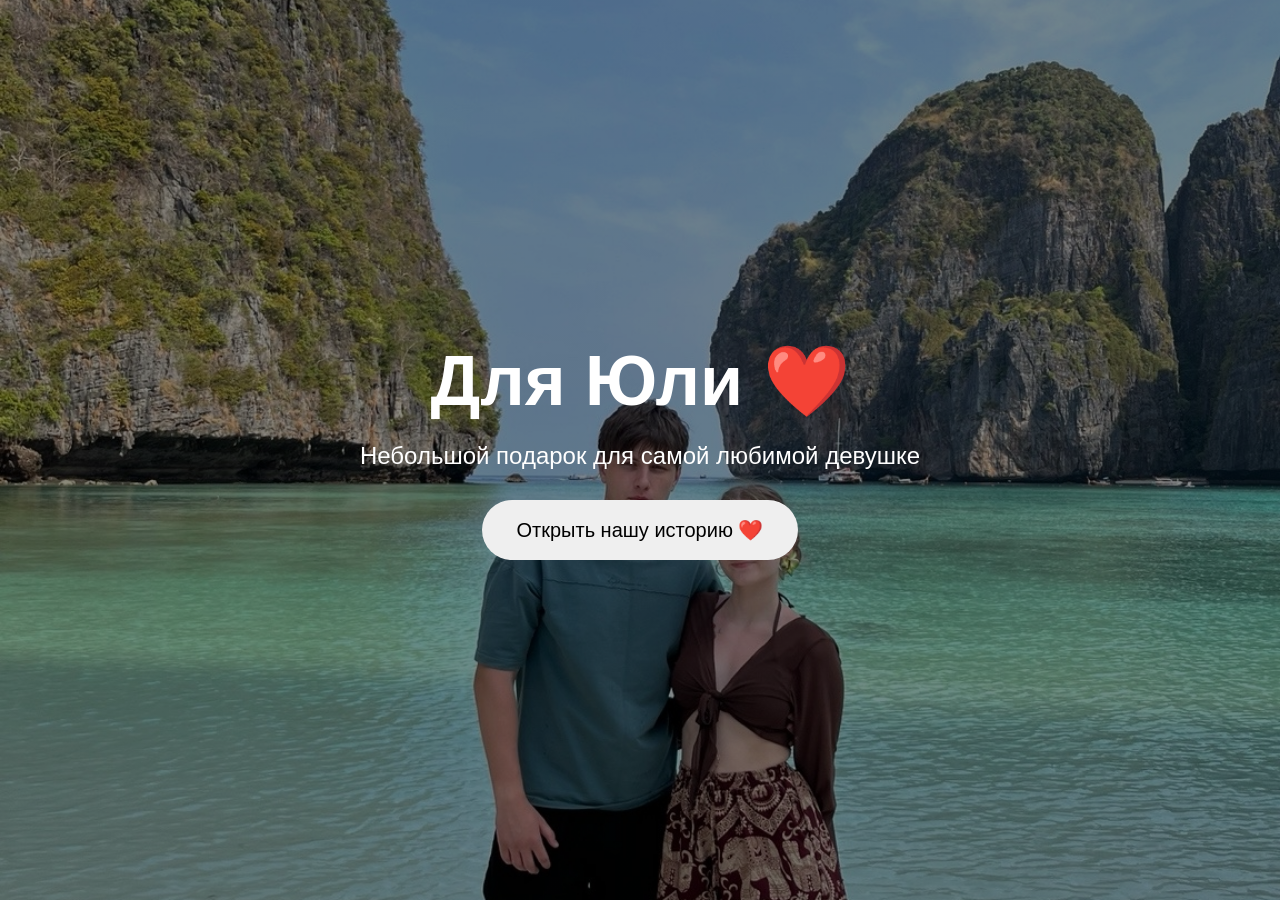
<file: index.html>
<!DOCTYPE html>
<html lang="ru">
<head>
<meta charset="UTF-8">
<meta name="viewport" content="width=device-width, initial-scale=1.0">
<title>Для Юли ❤️</title>
<link rel="stylesheet" href="css/style.css">
</head>
<body>
<div class="hero">
<div class="overlay">
<h1>Для Юли ❤️</h1>
<p>
Небольшой подарок для самой любимой девушке
</p>
<button onclick="window.location.href='story.html'">
Открыть нашу историю ❤️
</button>
</div>
</div>
<script src="script.js"></script>
</body>
</html>
</file>
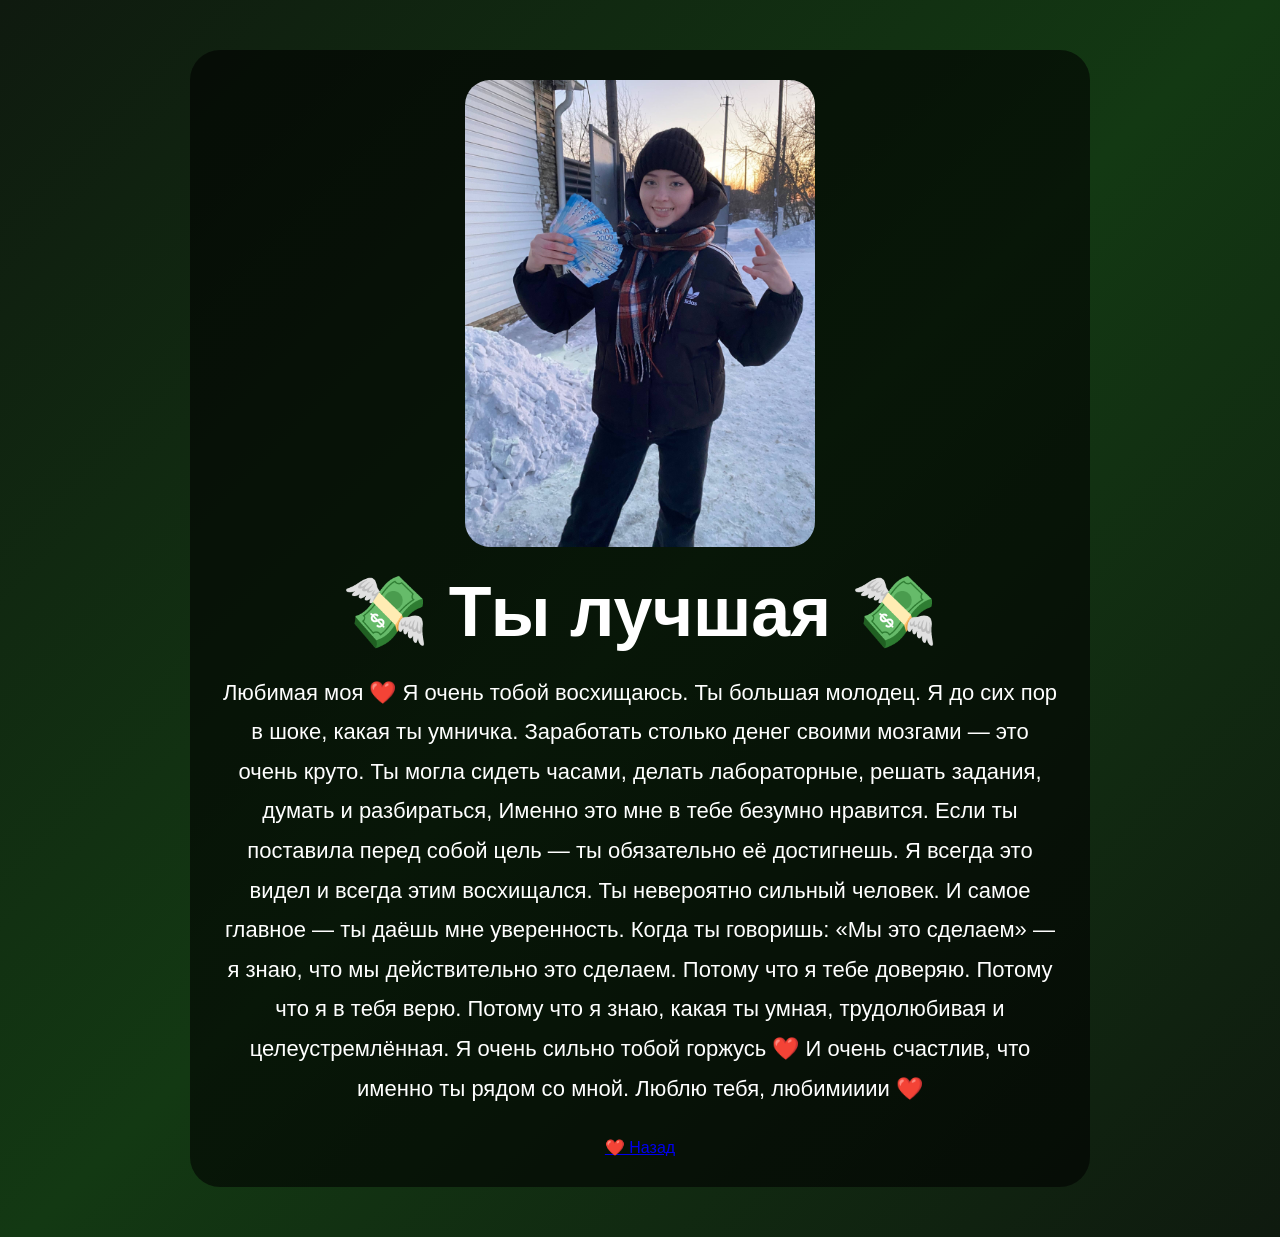
<file: best.html>
<!DOCTYPE html>
<html lang="ru">
<head>
<meta charset="UTF-8">
<title>Ты лучшая 💸</title>
<link rel="stylesheet" href="css/style.css">
</head>
<body class="best-page">
<div class="money-rain"></div>
<div class="best-card">
<img src="images/yulia-money.jpg" alt="Юля">
<h1>💸 Ты лучшая 💸</h1>
<p>
Любимая моя ❤️
Я очень тобой восхищаюсь.
Ты большая молодец. Я до сих пор в шоке,
какая ты умничка.
Заработать столько денег своими мозгами —
это очень круто.
Ты могла сидеть часами, делать лабораторные,
решать задания, думать и разбираться,
Именно это мне в тебе безумно нравится.
Если ты поставила перед собой цель —
ты обязательно её достигнешь.
Я всегда это видел и всегда этим восхищался.
Ты невероятно сильный человек.
И самое главное —
ты даёшь мне уверенность.
Когда ты говоришь:
«Мы это сделаем» —
я знаю, что мы действительно это сделаем.
Потому что я тебе доверяю.
Потому что я в тебя верю.
Потому что я знаю, какая ты умная,
трудолюбивая и целеустремлённая.
Я очень сильно тобой горжусь ❤️
И очень счастлив,
что именно ты рядом со мной.
Люблю тебя, любимииии ❤️
</p>
<a href="story.html" class="back-btn">❤️ Назад</a>
</div>
<script>
for(let i=0;i<40;i++){
    let money=document.createElement("div");
    money.className="money";
    money.innerHTML="💸";
    money.style.left=Math.random()*100+"vw";
    money.style.animationDuration=
    (4+Math.random()*5)+"s";
    document.body.appendChild(money);
}
</script>
</body>
</html>
</file>
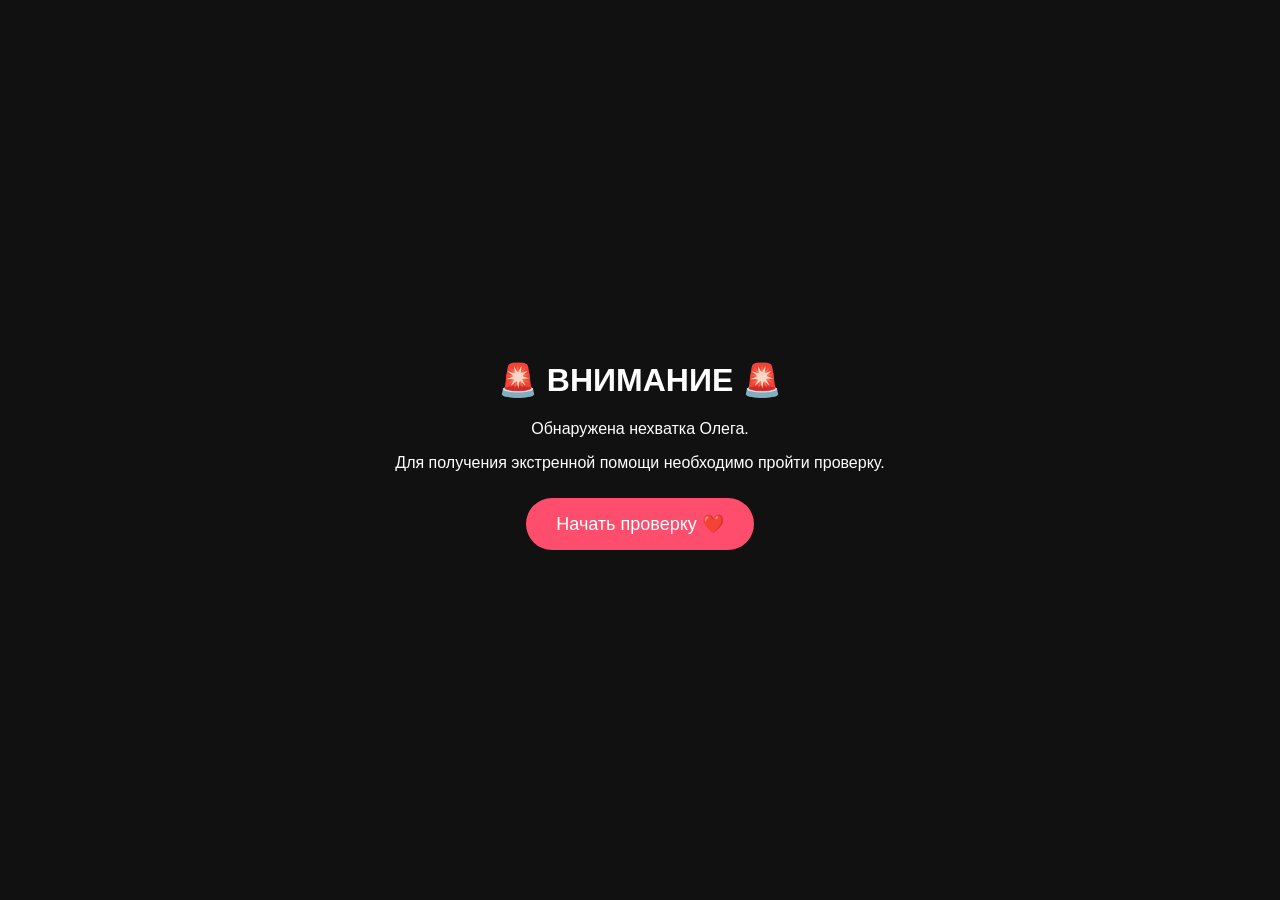
<file: emergency.html>
<!DOCTYPE html>
<html lang="ru">
<head>
<meta charset="UTF-8">
<meta name="viewport" content="width=device-width, initial-scale=1.0">
<title>Аварийный протокол ❤️</title>
<style>
body{
    margin:0;
    background:#111;
    color:white;
    font-family:Arial,sans-serif;
    display:flex;
    justify-content:center;
    align-items:center;
    min-height:100vh;
    text-align:center;
}
.card{
    max-width:800px;
    padding:30px;
}
button{
    margin:10px;
    padding:15px 30px;
    border:none;
    border-radius:30px;
    cursor:pointer;
    font-size:18px;
}
.hidden{
    display:none;
}
.correct{
    background:#ff4d6d;
    color:white;
}
.wrong{
    background:#444;
    color:white;
}
#slider{
    width:300px;
}
</style>
</head>
<body>
<div class="card">
<div id="step1">
<h1>🚨 ВНИМАНИЕ 🚨</h1>
<p>
Обнаружена нехватка Олега.
</p>
<p>
Для получения экстренной помощи
необходимо пройти проверку.
</p>
<button class="correct" onclick="next1()">
Начать проверку ❤️
</button>
</div>
<div id="step2" class="hidden">
<h2>
Вы действительно Юля?
</h2>
<button onclick="wrong()">
Нет
</button>
<button class="correct" onclick="next2()">
Да ❤️
</button>
</div>
<div id="step3" class="hidden">
<h2>
Кто самый лучший парень?
</h2>
<button onclick="wrong()">
Кто-то другой
</button>
<button class="correct" onclick="next3()">
Олег ❤️
</button>
</div>
<div id="step4" class="hidden">
<h2>
Насколько сильно скучаешь?
</h2>
<input
type="range"
min="0"
max="100"
value="50"
id="slider">
<button class="correct" onclick="next4()">

    Проверить ❤️

</button>
</div>
<div id="step5" class="hidden">
<h2>
Результат проверки:
</h2>
<h1>
1000% ❤️
</h1>
<button class="correct" onclick="next5()">
Продолжить
</button>
</div>
<div id="step6" class="hidden"       >
<h2>
Поиск решения...
</h2>
<h1 id="loading">
0%
</h1>
</div>
<div id="step7" class="hidden">
<h1>
🎉 Решение найдено 🎉
</h1>
<p>
Нажмите на подарок
</p>
<button
class="correct"
style="font-size:40px;"
onclick="openGift()">
🎁
</button>
</div>
<div id="final" class="hidden">
<h1>
Экстренная замена Олега  😏❤️
</h1>
<img
src="images/gift.jpg"
style="
max-width:400px;
width:100%;
border-radius:20px;
">
</div>
</div>
<script>
function wrong(){
alert("Неправильный ответ 😡❤️");
}
function next1(){
step1.classList.add("hidden");
step2.classList.remove("hidden");
}
function next2(){
step2.classList.add("hidden");
step3.classList.remove("hidden");
}
function next3(){
step3.classList.add("hidden");
step4.classList.remove("hidden");
}
function next4(){
step4.classList.add("hidden");
step5.classList.remove("hidden");
}
function next5(){
step5.classList.add("hidden");
step6.classList.remove("hidden");
let percent = 0;
const timer = setInterval(()=>{
percent += 5;
document.getElementById("loading")
.innerText = percent + "%";
if(percent >= 100){
clearInterval(timer);
step6.classList.add("hidden");
step7.classList.remove("hidden");
}
},100);
}
function openGift(){
step7.classList.add("hidden");
final.classList.remove("hidden");
}
</script>
</body>
</html>
</file>
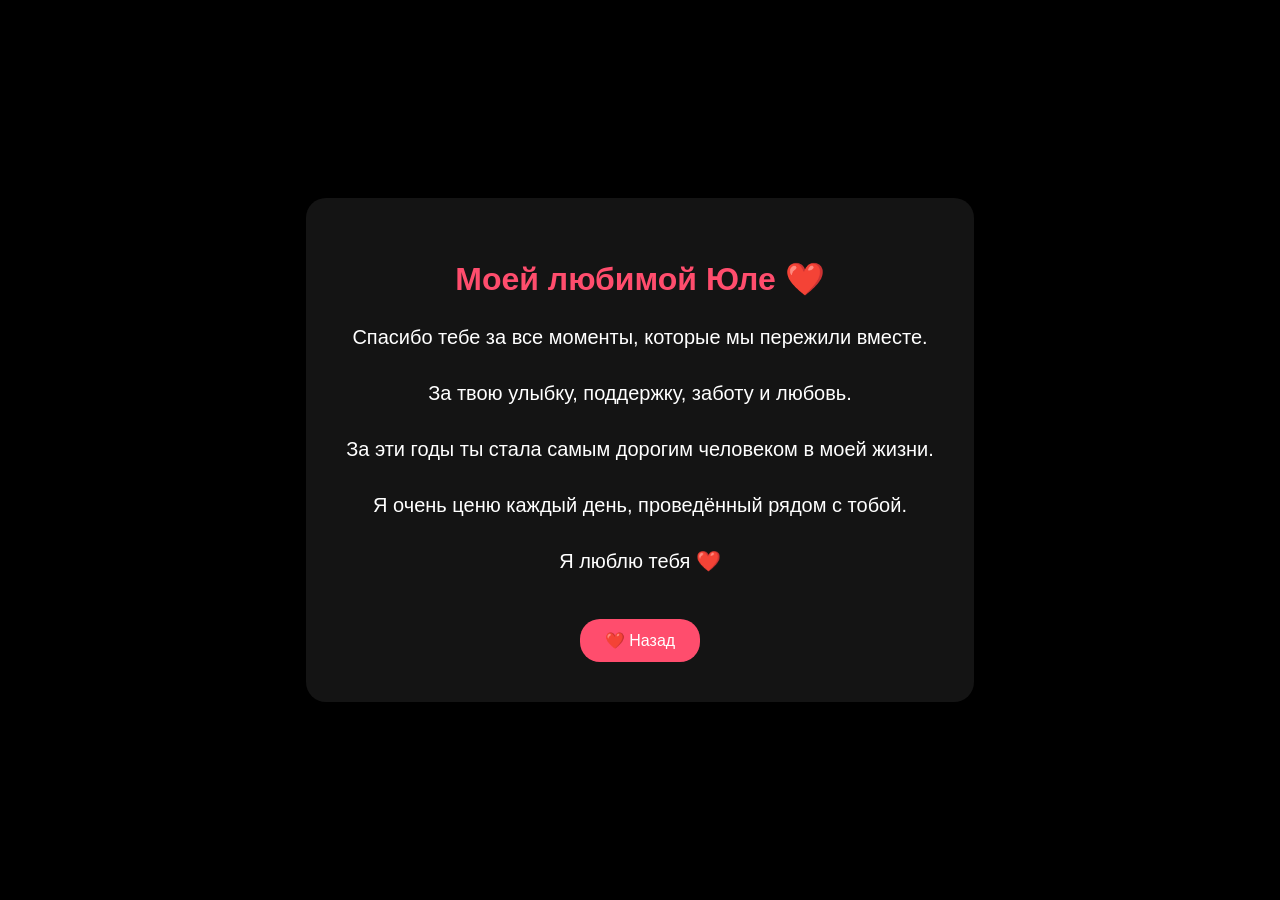
<file: letter.html>
<!DOCTYPE html>
<html lang="ru">
<head>
<meta charset="UTF-8">
<meta name="viewport" content="width=device-width, initial-scale=1.0">
<title>Письмо для Юли ❤️</title>
<style>
body{
    background:black;
    color:white;
    font-family:Arial,sans-serif;
    display:flex;
    justify-content:center;
    align-items:center;
    min-height:100vh;
    margin:0;
}
.letter{
    max-width:700px;
    background:rgba(255,255,255,0.08);
    padding:40px;
    border-radius:20px;
    text-align:center;
    backdrop-filter:blur(10px);
}
h1{
    color:#ff4d6d;
}
p{
    line-height:1.8;
    font-size:20px;
}
.back{
    display:inline-block;
    margin-top:20px;
    color:white;
    text-decoration:none;
    background:#ff4d6d;
    padding:12px 25px;
    border-radius:20px;
}
</style>
</head>
<body>
<div class="letter">
<h1>Моей любимой Юле ❤️</h1>
<p>
Спасибо тебе за все моменты, которые мы пережили вместе.
</p>
<p>
За твою улыбку, поддержку, заботу и любовь.
</p>
<p>
За эти годы ты стала самым дорогим человеком в моей жизни.
</p>
<p>
Я очень ценю каждый день, проведённый рядом с тобой.
</p>
<p>
Я люблю тебя ❤️
</p>
<a href="story.html" class="back">❤️ Назад</a>
</div>
</body>
</html>
</file>
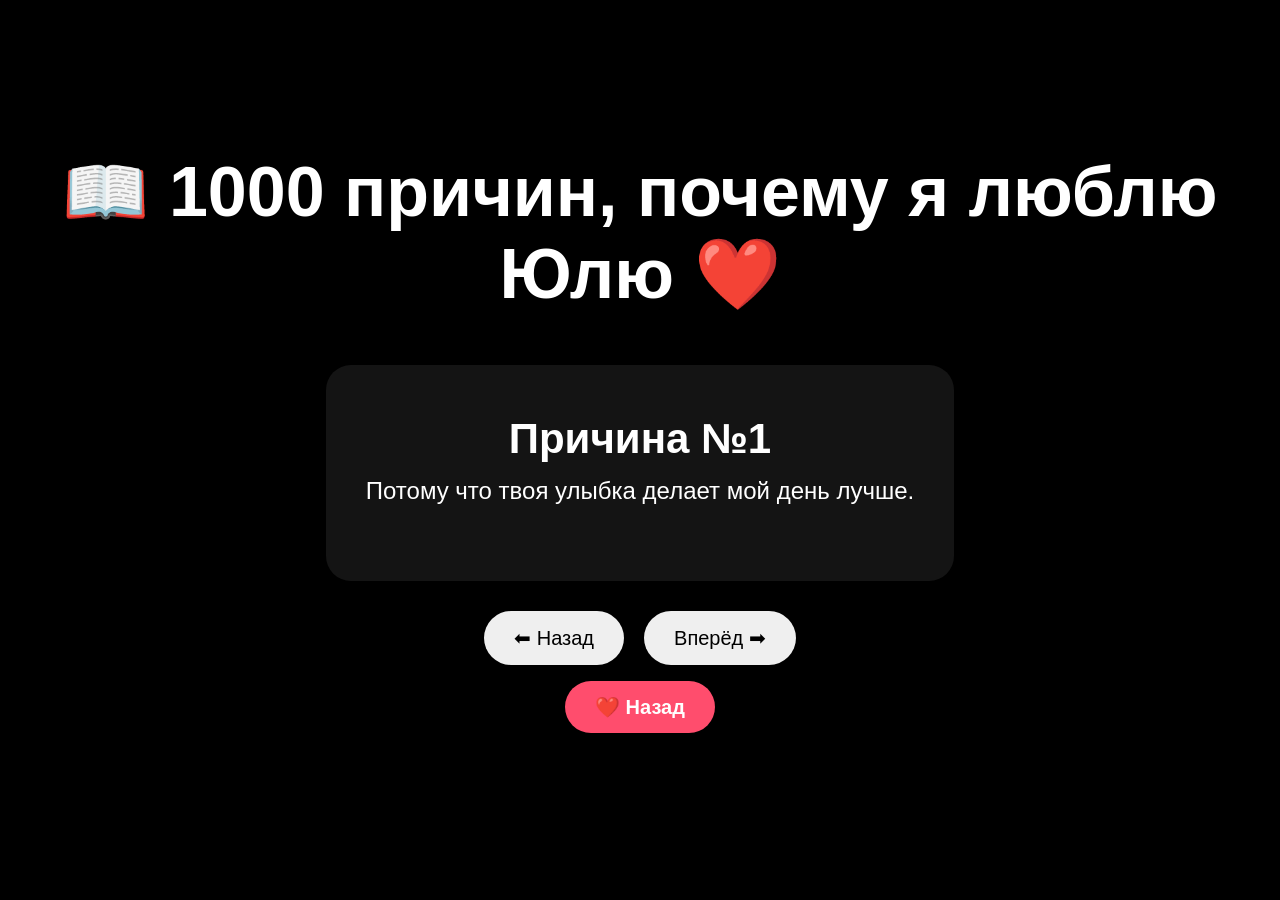
<file: reasons.html>
<!DOCTYPE html>
<html lang="ru">
<head>
    <meta charset="UTF-8">
    <meta name="viewport" content="width=device-width, initial-scale=1.0">
    <title>1000 причин ❤️</title>
    <link rel="stylesheet" href="css/style.css">
</head>
<body>
<div class="book-page">
    <h1>📖 1000 причин, почему я люблю Юлю ❤️</h1>
    <div class="reason-card">
        <h2 id="reasonNumber">Причина №1</h2>
        <p id="reasonText">
            Потому что твоя улыбка делает мой день лучше.
        </p>
    </div>
    <div class="book-buttons">
        <button onclick="prevReason()">⬅ Назад</button>
        <button onclick="nextReason()">Вперёд ➡</button>
    </div>
    <div class="letter-btn">
        <a href="story.html">❤️ Назад</a>
    </div>
</div>
<script src="reasons.js"></script>
</body>
</html>
</file>
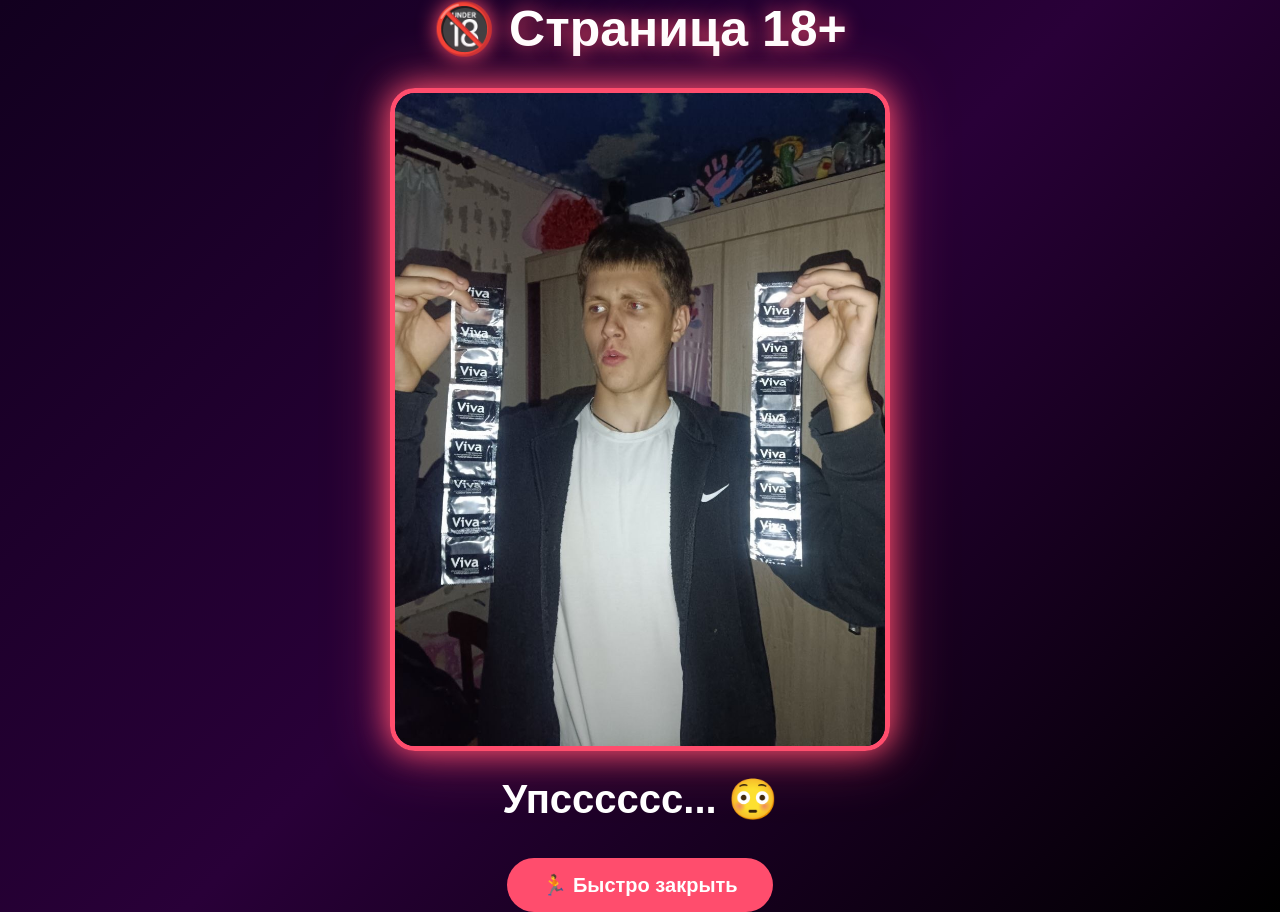
<file: secret.html>
<!DOCTYPE html>
<html lang="ru">
<head>
<meta charset="UTF-8">
<meta name="viewport" content="width=device-width, initial-scale=1.0">
<title>Упс...</title>
<style>
*{
    margin:0;
    padding:0;
    box-sizing:border-box;
}
body{
    background:linear-gradient(135deg,#12001f,#290038,#000);
    min-height:100vh;
    display:flex;
    justify-content:center;
    align-items:center;
    flex-direction:column;
    font-family:Arial,sans-serif;
    color:white;
}
h1{
    font-size:50px;
    margin-bottom:30px;
    text-shadow:0 0 20px #ff4d6d;
}
img{
    width:500px;
    max-width:90%;
    border-radius:25px;
    border:5px solid #ff4d6d;
    box-shadow:
    0 0 30px #ff4d6d,
    0 0 60px rgba(255,77,109,0.5);
}
.caption{
    margin-top:25px;
    font-size:40px;
    font-weight:bold;
}
.back-btn{
    margin-top:35px;
    background:#ff4d6d;
    color:white;
    text-decoration:none;
    padding:15px 35px;
    border-radius:40px;
    font-size:20px;
    font-weight:bold;
}
</style>
</head>
<body>
<h1>🔞 Страница 18+</h1>
<img src="images/secret.jpg">
<div class="caption">
Упсссссс... 😳
</div>
<a href="story.html" class="back-btn">
🏃 Быстро закрыть
</a>
</body>
</html>
</file>
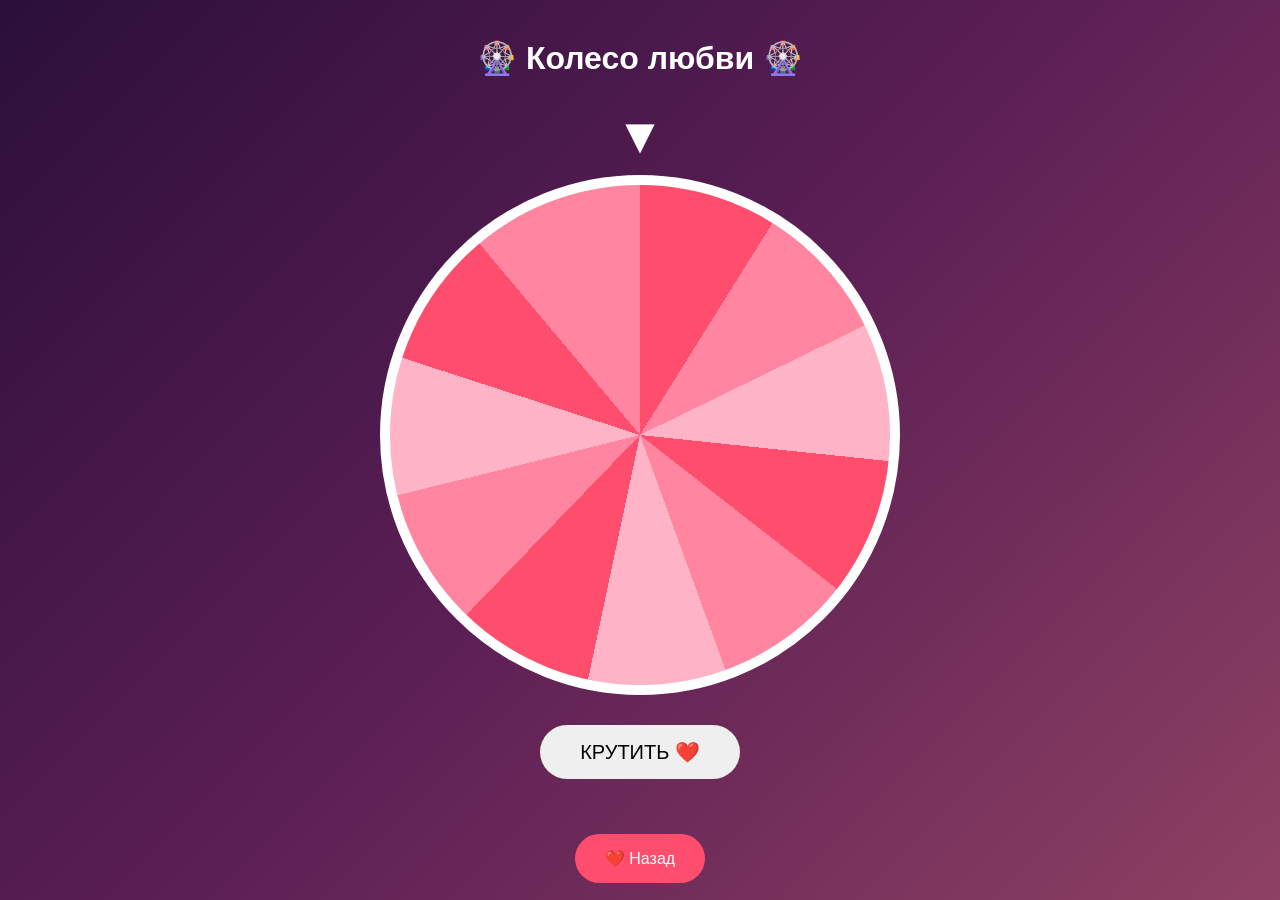
<file: wheel.html>
<!DOCTYPE html>
<html lang="ru">
<head>
<meta charset="UTF-8">
<meta name="viewport" content="width=device-width, initial-scale=1.0">
<title>Колесо любви ❤️</title>
<style>
body{
    margin:0;
    background:linear-gradient(135deg,#2b0f3a,#5c1f55,#8e4162);
    min-height:100vh;
    display:flex;
    justify-content:center;
    align-items:center;
    flex-direction:column;
    color:white;
    font-family:Arial,sans-serif;
}
h1{
    margin-bottom:30px;
}
.arrow{
    font-size:50px;
    margin-bottom:10px;
}
#wheel{
    width:500px;
    height:500px;
    border-radius:50%;
    border:10px solid white;
    transition:transform 5s ease-out;
    background:
    conic-gradient(
    #ff4d6d 0deg 32deg,
    #ff85a1 32deg 64deg,
    #ffb3c6 64deg 96deg,
    #ff4d6d 96deg 128deg,
    #ff85a1 128deg 160deg,
    #ffb3c6 160deg 192deg,
    #ff4d6d 192deg 224deg,
    #ff85a1 224deg 256deg,
    #ffb3c6 256deg 288deg,
    #ff4d6d 288deg 320deg,
    #ff85a1 320deg 360deg
    );
    position:relative;
}
button{
    margin-top:30px;
    padding:15px 40px;
    border:none;
    border-radius:30px;
    font-size:20px;
    cursor:pointer;
}
#result{
    margin-top:30px;
    font-size:30px;
    font-weight:bold;
}
.back{
    margin-top:25px;
    color:white;
    text-decoration:none;
    background:#ff4d6d;
    padding:15px 30px;
    border-radius:30px;
}
</style>
</head>
<body>
<h1>🎡 Колесо любви 🎡</h1>
<div class="arrow">▼</div>
<div id="wheel"></div>
<button onclick="spinWheel()">КРУТИТЬ ❤️</button>
<div id="result"></div>
<a href="story.html" class="back">
❤️ Назад
</a>
<script>
const prizes = [
"🤗 Обнимашка",
"💋 Поцелуй",
"🍕 Заказываем вкусняшку",
"🎁 Маленький сюрприз",
"🌹 10 комплиментов подряд",
"🫶 5 минут обнимашек без права отпускать",
"📸 Делаем новое совместное фото",
"🤭 Перекрутить ещё раз",
"🍫 Сладкий приз",
"❤️ Любое желание",
"⭐ Назови 5 причин почему любишь меня"
];
let rotation = 0;
function spinWheel(){
    const wheel = document.getElementById("wheel");
    const randomIndex =
    Math.floor(Math.random()*prizes.length);
    rotation += 1800 + Math.random()*1000;
    wheel.style.transform =
    `rotate(${rotation}deg)`;
    setTimeout(()=>{
        document.getElementById("result")
        .innerHTML =
        prizes[randomIndex];
    },5000);
}
</script>
</body>
</html>
</file>
<file: css/style.css>
*{
margin:0;
padding:0;
box-sizing:border-box;
}
body{
font-family:Arial,sans-serif;
}
.hero{
height:100vh;
display:flex;
justify-content:center;
align-items:center;
background:
linear-gradient(
rgba(0,0,0,.45),
rgba(0,0,0,.45)),
url("../images/photo2.jpg");
background-size:cover;
background-position:center;
}
.overlay{
text-align:center;
color:white;
}
h1{
font-size:70px;
margin-bottom:20px;
}
p{
font-size:24px;
margin-bottom:30px;
}
button{
padding:18px 35px;
border:none;
border-radius:50px;
font-size:20px;
cursor:pointer;
}
.story-page{
    min-height:100vh;
    background: linear-gradient(
        135deg,
        #2b0f3a 0%,
        #4a1942 30%,
        #6a1b4d 60%,
        #3b1635 100%
    );
    color:white;
    text-align:center;
    padding:50px;
    background-attachment: fixed;
}
.story-page h1{
    margin-bottom:40px;
    font-size:50px;
}
.gallery{
    display:grid;
    grid-template-columns:repeat(auto-fit,minmax(300px,1fr));
    gap:20px;
}
.gallery img{
    width:100%;
    height:350px;
    object-fit:cover;
    border-radius:20px;
    transition:0.3s;
    cursor:pointer;
}
.gallery img:hover{
    transform:scale(1.05);
}
.hearts {
    position: fixed;
    top: 0;
    left: 0;
    width: 100%;
    height: 100%;
    pointer-events: none;
    overflow: hidden;
}
.heart {
    position: absolute;
    color: #ff4d6d;
    font-size: 20px;
    animation: fall linear infinite;
}
@keyframes fall {
    0% {
        transform: translateY(-100px);
        opacity: 1;
    }
    100% {
        transform: translateY(100vh);
        opacity: 0;
    }
}
.letter-btn {
    margin: 30px 0;
}
.letter-btn a {
    background: #ff4d6d;
    color: white;
    text-decoration: none;
    padding: 15px 30px;
    border-radius: 30px;
    font-size: 20px;
    font-weight: bold;
    transition: 0.3s;
}
.letter-btn a:hover {
    background: #ff6b88;
    transform: scale(1.05);
}
.music-player {
    position: fixed;
    top: 20px;
    right: 20px;
    display: flex;
    align-items: center;
    gap: 12px;
    background: rgba(255,255,255,0.1);
    backdrop-filter: blur(10px);
    padding: 12px 18px;
    border-radius: 20px;
    color: white;
    cursor: pointer;
    z-index: 9999;
}
.disc {
    font-size: 40px;
    animation: spin 4s linear infinite;
}
.song-info {
    display: flex;
    flex-direction: column;
}
.song-info span {
    font-weight: bold;
}
.song-info small {
    color: #ff7aa2;
}
@keyframes spin {
    from {
        transform: rotate(0deg);
    }
    to {
        transform: rotate(360deg);
    }
}
.photo-modal {
    display: none;
    position: fixed;
    z-index: 99999;
    left: 0;
    top: 0;
    width: 100%;
    height: 100%;
    background: rgba(0,0,0,0.95);
    justify-content: center;
    align-items: center;
}
.photo-modal img {
    max-width: 90%;
    max-height: 90%;
    border-radius: 20px;
}
.close {
    position: absolute;
    top: 20px;
    right: 40px;
    color: white;
    font-size: 60px;
    cursor: pointer;
}
.book-page{
    min-height:100vh;
    background:#000;
    color:white;
    display:flex;
    flex-direction:column;
    justify-content:center;
    align-items:center;
    text-align:center;
    padding:40px;
}
.reason-card{
    background:rgba(255,255,255,0.08);
    padding:40px;
    border-radius:25px;
    max-width:800px;
    margin:30px 0;
    font-size:28px;
    line-height:1.6;
}
.book-buttons{
    display:flex;
    gap:20px;
}
.book-buttons button{
    padding:15px 30px;
    border:none;
    border-radius:30px;
    font-size:20px;
    cursor:pointer;
}
.video-btn {
    position: fixed;
    top: 150px;
    left: 60px;
    background: linear-gradient(45deg,#ff4d6d,#ff7aa2);
    color: white;
    text-decoration: none;
    padding: 15px 25px;
    border-radius: 40px;
    font-size: 18px;
    font-weight: bold;
    box-shadow: 0 0 25px rgba(255,77,109,0.7);
    animation: pulse 2s infinite;
    z-index: 9999;
}
.video-btn:hover {
    transform: scale(1.1);
}
@keyframes pulse {
    0% {
        transform: scale(1);
    }
    50% {
        transform: scale(1.08);
    }
    100% {
        transform: scale(1);
    }
}
.secret-btn{
    position:fixed;
    top:80px;
    left:20px;
    color:rgba(255,255,255,0.08);
    text-decoration:none;
    font-size:16px;
    font-weight:bold;
    z-index:9999;
    transition:0.3s;
}
.secret-btn:hover{
    color:#ff4d6d;
    transform:scale(1.5);
}
.best-btn{
    position:fixed;
    right:20px;
    top:200px;
    background:#4CAF50;
    color:white;
    text-decoration:none;
    padding:12px 25px;
    border-radius:30px;
    font-weight:bold;
    box-shadow:0 0 20px rgba(76,175,80,.5);
    transition:.3s;
}
.best-btn:hover{
    transform:scale(1.1);
}
.best-page{
    background:linear-gradient(
    135deg,
    #0f1a0f,
    #133913,
    #0f1a0f);
    min-height:100vh;
    overflow-x:hidden;
}
.best-card{
    max-width:900px;
    margin:50px auto;
    background:rgba(0,0,0,.6);
    padding:30px;
    border-radius:30px;
    text-align:center;
    color:white;
}
.best-card img{
    width:350px;
    max-width:100%;
    border-radius:25px;
    margin-bottom:20px;
}
.best-card p{
    line-height:1.8;
    font-size:22px;
}
.money{
    position:fixed;
    top:-50px;
    font-size:40px;
    animation:moneyFall linear infinite;
}
@keyframes moneyFall{
    from{
        transform:translateY(-50px);
    }
    to{
        transform:translateY(120vh);
    }
}
.wheel-btn{
    position:fixed;
    right:20px;
    top:260px;
    background:linear-gradient(
    45deg,
    #ff4d6d,
    #ff85a1
    );
    color:white;
    text-decoration:none;
    padding:12px 25px;
    border-radius:30px;
    font-weight:bold;
    box-shadow:
    0 0 20px rgba(255,77,109,.5);
    transition:.3s;
    z-index:9999;
}
.wheel-btn:hover{
    transform:scale(1.1);
}
.emergency-btn{
    position:fixed;
    right:20px;
    top:380px;
    background:linear-gradient(
    45deg,
    #ff9800,
    #ff5722
    );
    color:white;
    text-decoration:none;
    padding:12px 25px;
    border-radius:30px;
    font-weight:bold;
    box-shadow:
    0 0 20px rgba(255,152,0,.6);
    transition:.3s;
    z-index:9999;
}
.emergency-btn:hover{
    transform:scale(1.1);
}
.game-btn{
    position:fixed;
    left:20px;
    top:300px;
    background:#222;
    color:white;
    text-decoration:none;
    padding:12px 25px;
    border-radius:30px;
    border:2px solid #777;
    box-shadow:0 0 15px rgba(255,255,255,.2);
    transition:.3s;
    z-index:9999;
}
.game-btn:hover{
    transform:scale(1.05);
    background:#333;
}
</file>
